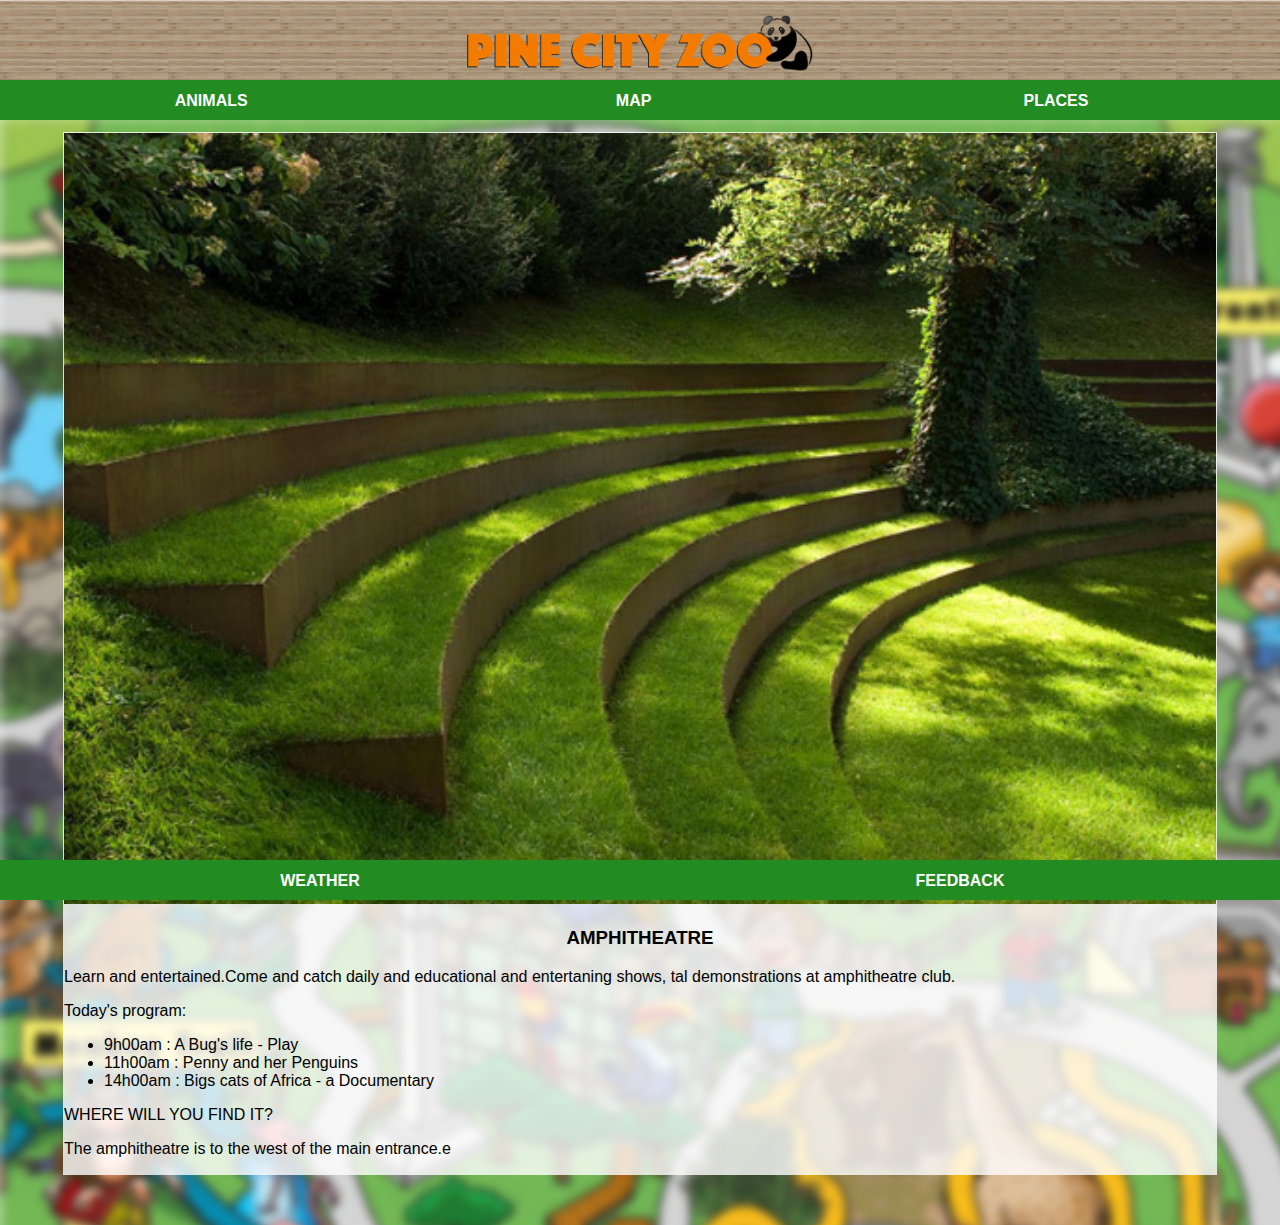
<file: amphitheatre.html>
<!DOCTYPE html>
<html>
      <head>
            <link rel="stylesheet" href="style.css">
      </head>
      <body>
            <div id="header">
                  <img src="images/logo.png"/>
            </div>
            <div id="tabs-top">
                  <a href="animals.html">ANIMALS</a>
                  <a href="index.html">MAP</a>
                  <a href="place.html">PLACES</a>
            </div>
            <div id="main">
                  <div id="content">
                       <div id="info-box-full">
                            <img src="images/garden-amphitheater.jpg"/>
                            <h3>AMPHITHEATRE</h3>
    <p>Learn and entertained.Come and catch daily and educational and entertaning shows, tal demonstrations at amphitheatre club.</p>
                      <p>Today's program:</p>
                      <ul>
                          <li>9h00am   : A Bug's life - Play</li>
                          <li>11h00am  : Penny and her Penguins</li>
                          <li>14h00am  : Bigs cats of Africa - a Documentary</li>
                      </ul>
                           
                      <p>WHERE WILL YOU FIND IT?</p>
                      <p>The amphitheatre is to the west of the main entrance.e</p>
     </div>
          </div>
            </div>
     <div id="tabs-bottom">
                   <a href="weather.html">WEATHER</a>
                   <a href="feedback.html">FEEDBACK</a>
            </div>
      </body>
</html>
</file>
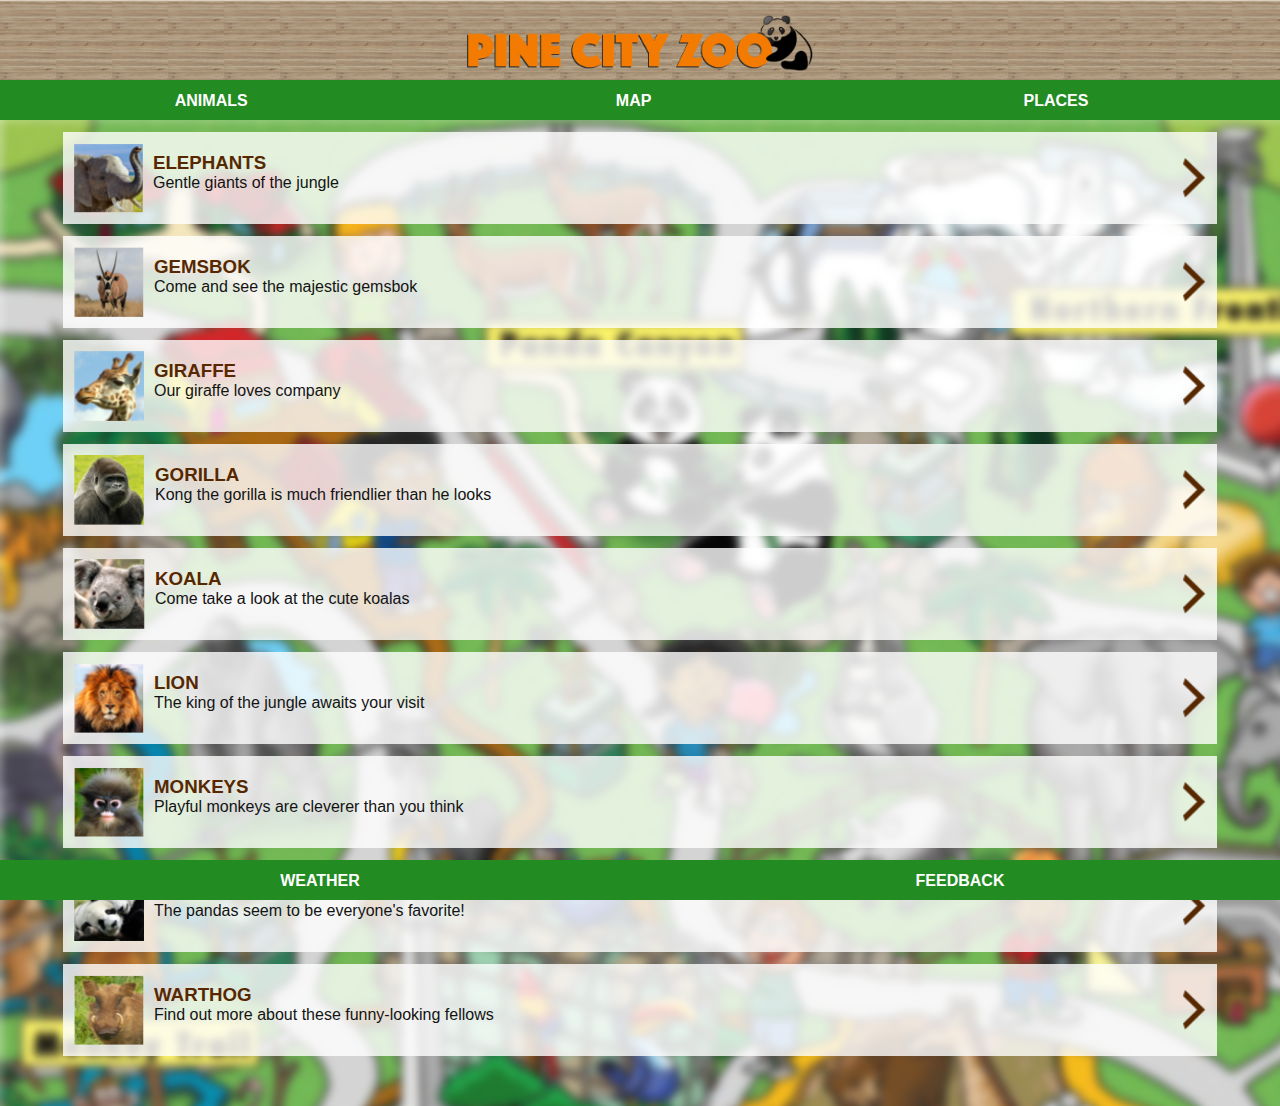
<file: animals.html>
<!DOCTYPE html>
<html>
      <head>
          <link rel="stylesheet" href="style.css">
      </head>
       <body>
           <div id="header">
                <img src="images/logo.png"/>
           </div>
           <div id="tabs-top">
                <a href="#">ANIMALS</a>
                <a href="index.html">MAP</a>
                <a href="place.html">PLACES</a>
           </div>
           <div id="main">
               <div id="content">
                    <a class="info-box" href="elephants.html">
                       <img class="right" src="images/next-arrow.png"/>
                       <img src="images/elephant-tn.png"/>
                       <h3>ELEPHANTS</h3>
                       <p>Gentle giants of the jungle</p> 
                   </a>
                   <a class="info-box" href="gemsbok.html">
                            <img class="right" src="images/next-arrow.png"/>
                            <img src="images/gemsbok-tn.png"/>
                            <h3>GEMSBOK</h3>
                            <p>Come and see the majestic gemsbok</p>
                   </a>
                       <a class="info-box" href="giraffe.html">
                            <img class="right" src="images/next-arrow.png"/>
                            <img src="images/giraffe-tn.png"/>
                            <h3>GIRAFFE</h3>
                            <p>Our giraffe loves company</p>
                       </a>            
                         <a class="info-box" href="gorilla.html">
                            <img class="right" src="images/next-arrow.png"/>
                            <img src="images/gorilla-tn.png"/>
                            <h3>GORILLA</h3>
                            <p>Kong the gorilla is much friendlier than he looks</p>
                       </a>
                         <a class="info-box" href="koala.html">
                            <img class="right" src="images/next-arrow.png"/>
                            <img src="images/koala-tn.png"/>
                            <h3>KOALA</h3>
                            <p>Come take a look at the cute koalas</p>
                       </a>
                         <a class="info-box" href="lion.html">
                            <img class="right" src="images/next-arrow.png"/>
                            <img src="images/lion-tn.png"/>
                            <h3>LION</h3>
                            <p>The king of the jungle awaits your visit</p>
                       </a>
                       <a class="info-box" href="monkey.html">
                            <img class="right" src="images/next-arrow.png"/>
                            <img src="images/monkey-tn.png"/>
                            <h3>MONKEYS</h3>
                            <p>Playful monkeys are cleverer than you think</p>
                       </a>
                        <a class="info-box" href="panda.html">
                            <img class="right" src="images/next-arrow.png"/>
                            <img src="images/panda-tn.png"/>
                            <h3>PANDAS</h3>
                            <p>The pandas seem to be everyone's favorite!</p>
                       </a>
                      <a class="info-box" href="warthog.html">
                            <img class="right" src="images/next-arrow.png"/>
                            <img src="images/warthog-tn.png"/>
                            <h3>WARTHOG</h3>
                            <p>Find out more about these funny-looking fellows</p>
                       </a>
                   
               </div>
           </div>
           <div id="tabs-bottom">
                <a href="weather.html">WEATHER</a>
                <a href="feedback.html">FEEDBACK</a>
           </div>
      </body>
</html>
</file>
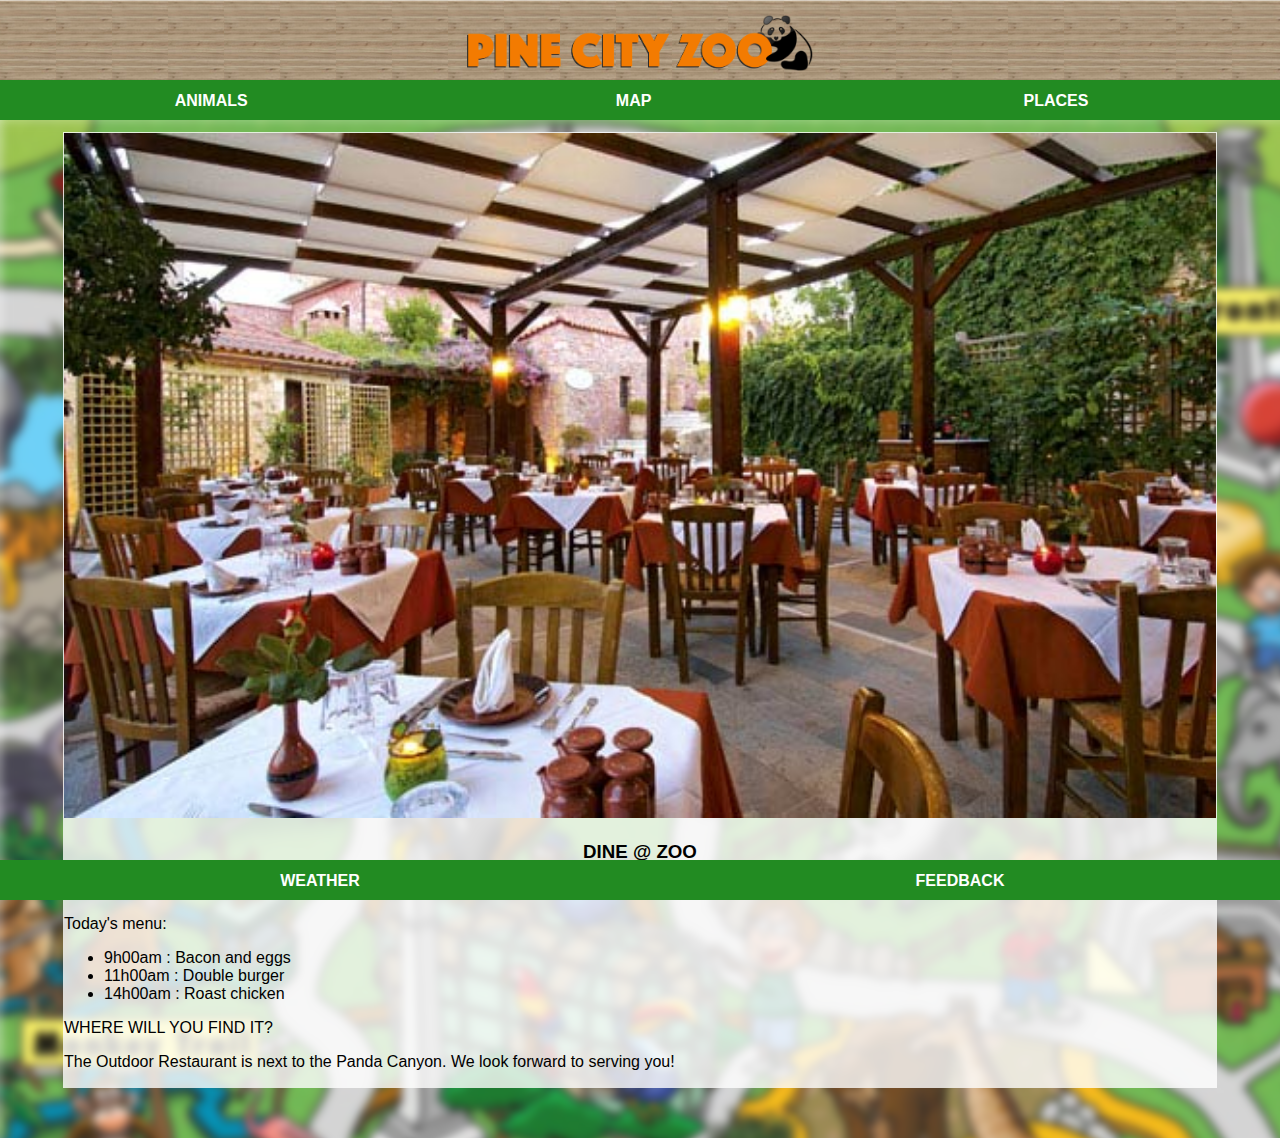
<file: at-the-zoo-restaurant.html>
<!DOCTYPE html>
<html>
      <head>
            <link rel="stylesheet" href="style.css">
      </head>
      <body>
            <div id="header">
                  <img src="images/logo.png"/>
            </div>
            <div id="tabs-top">
                  <a href="animals.html">ANIMALS</a>
                  <a href="index.html">MAP</a>
                  <a href="place.html">PLACES</a>
            </div>
            <div id="main">
                  <div id="content">
                       <div id="info-box-full">
                            <img src="images/outdoor_restaurant.jpg"/>
                            <h3>DINE @ ZOO</h3>
                <p>Come in and see our favorite dishes.</p>
                      <p>Today's menu:</p>
                      <ul>
                          <li>9h00am   : Bacon and eggs</li>
                          <li>11h00am  : Double burger</li>
                          <li>14h00am  : Roast chicken</li>
                      </ul>
                           
                      <p>WHERE WILL YOU FIND IT?</p>
                      <p>The Outdoor Restaurant is next to the Panda Canyon.
                          
                          We look forward to serving you!</p>
     </div>
          </div>
            </div>
     <div id="tabs-bottom">
                   <a href="weather.html">WEATHER</a>
                   <a href="feedback.html">FEEDBACK</a>
            </div>
      </body>
</html>
</file>
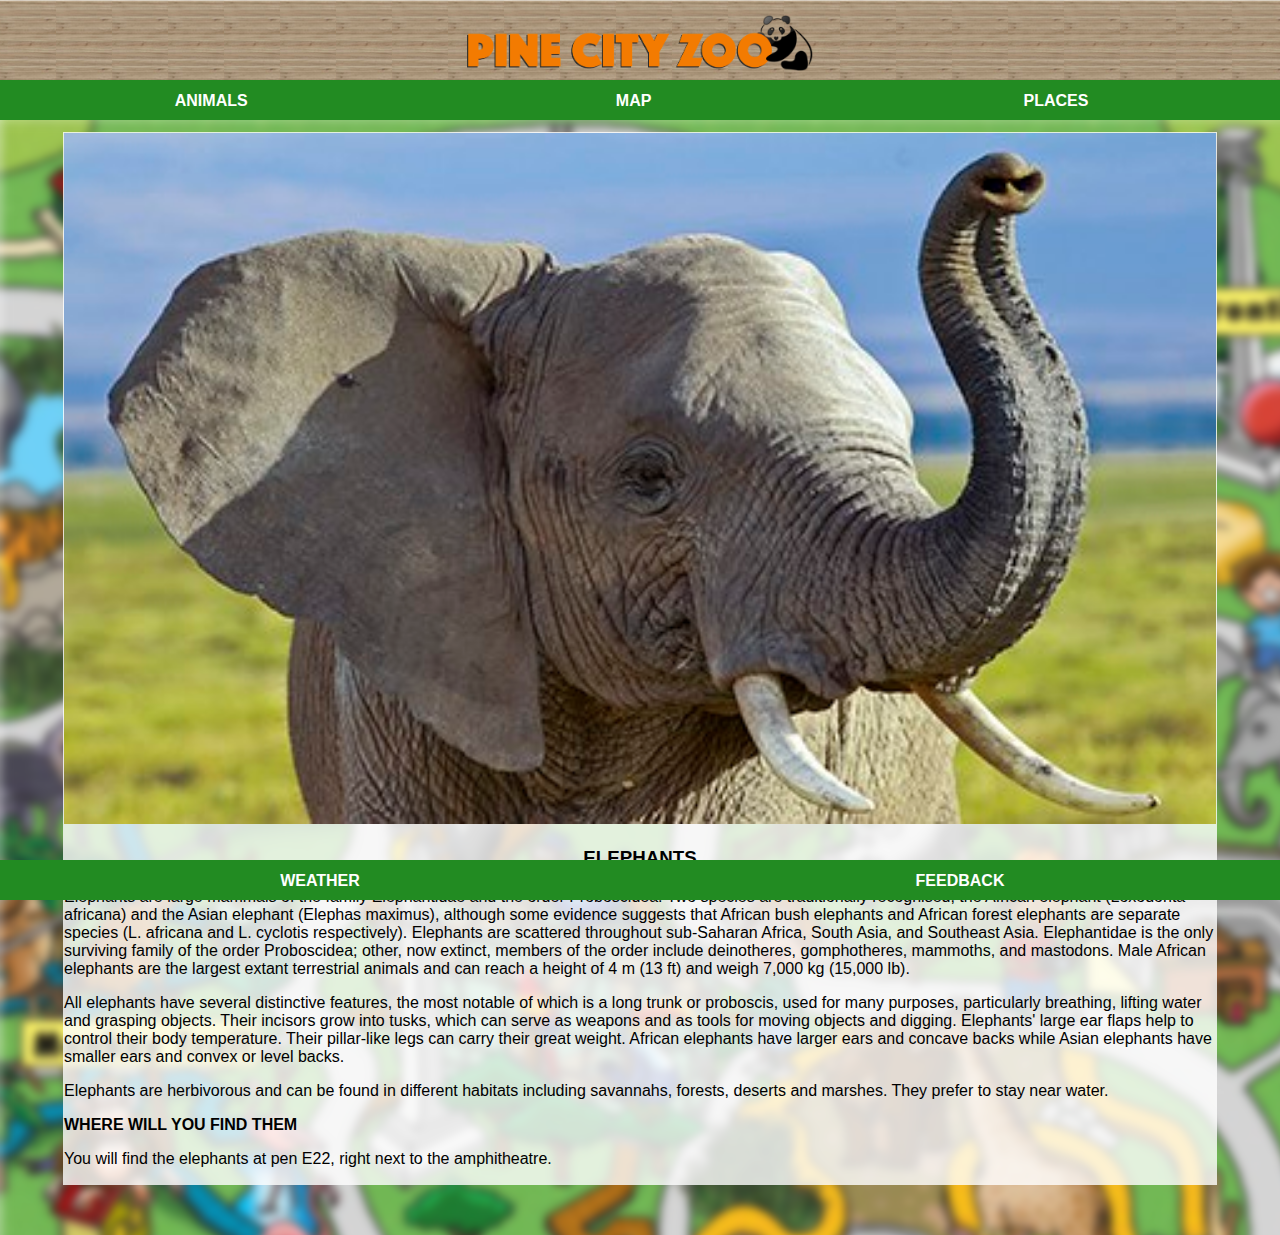
<file: elephants.html>
<!DOCTYPE html>
<html>
      <head>
            <link rel="stylesheet" href="style.css">
      </head>

      <body>
            <div id="header">
                  <img src="images/logo.png"/>
            </div>
            <div id="tabs-top">
                  <a href="animals.html">ANIMALS</a>
                  <a href="index.html">MAP</a>
                  <a href="place.html">PLACES</a>
            </div>
            <div id="main">
                  <div id="content">
                       <div id="info-box-full">
                            <img src="images/elephant.jpg"/>
                            <h3>ELEPHANTS</h3>
    <p>Elephants are large mammals of the family Elephantidae and the order Proboscidea. Two 
    species are traditionally recognised, the African elephant (Loxodonta africana)
    and the Asian elephant (Elephas maximus), although some evidence suggests that
    African bush elephants and African forest elephants are separate species 
    (L. africana and L. cyclotis respectively). Elephants are scattered throughout
     sub-Saharan Africa, South Asia, and Southeast Asia. Elephantidae is the only 
     surviving family of the order Proboscidea; other, now extinct, members of the
     order include deinotheres, gomphotheres, mammoths, and mastodons. Male African
      elephants are the largest extant terrestrial animals and can reach a height of
     4 m (13 ft) and weigh 7,000 kg (15,000 lb).</p>
     <p>All elephants have several distinctive features, the most notable of which is a long
     trunk or proboscis, used for many purposes, particularly breathing, lifting
    water and grasping objects. Their incisors grow into tusks, which can serve 
    as weapons and as tools for moving objects and digging. Elephants' large ear 
    flaps help to control their body temperature. Their pillar-like legs can carry 
    their great weight. African elephants have larger ears and concave backs while 
   Asian elephants have smaller ears and convex or level backs.</p>
   <p>Elephants are herbivorous and can be found in different habitats including
    savannahs, forests, deserts and marshes. They prefer to stay near water.</p>
   <strong><p>WHERE WILL YOU FIND THEM</p></strong>
    <p>You will find the elephants at pen E22, right next to the amphitheatre.</p>
     </div>
          </div>
            </div>
     <div id="tabs-bottom">
                   <a href="weather.html">WEATHER</a>
                   <a href="feedback.html">FEEDBACK</a>
            </div>
      </body>
</html>
</file>
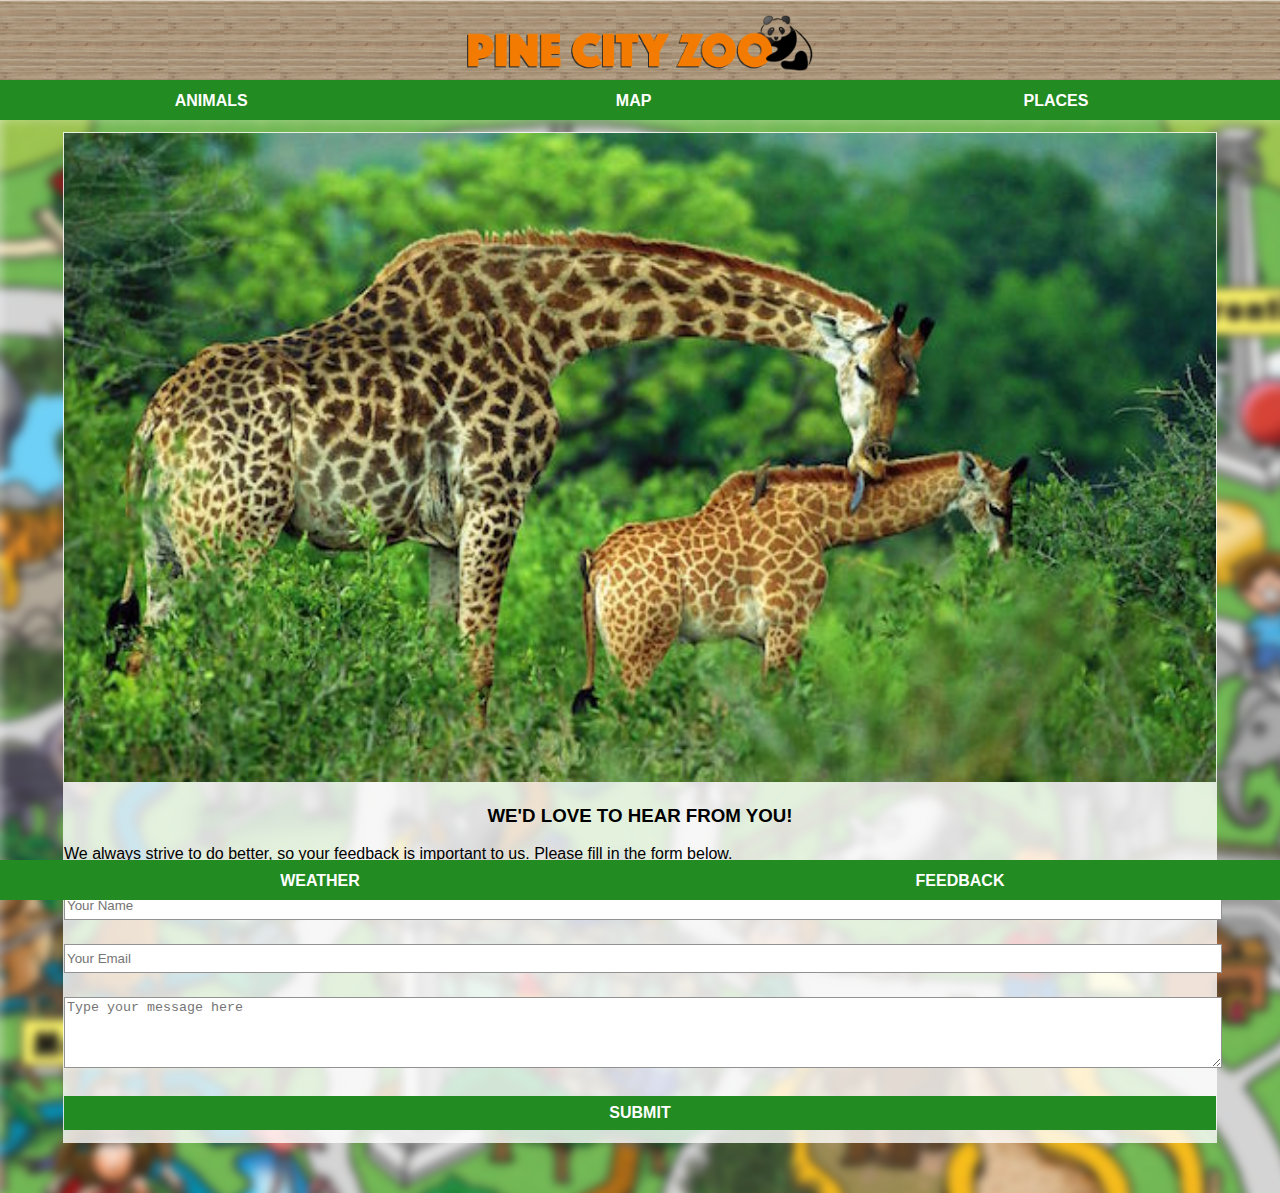
<file: feedback.html>
<!DOCTYPE html>
<html>
      <head>
            <link rel="stylesheet" href="style.css">
      </head>
      <body>
            <div id="header">
                  <img src="images/logo.png"/>
            </div>
            <div id="tabs-top">
                  <a href="animals.html">ANIMALS</a>
                  <a href="index.html">MAP</a>
                  <a href="place.html">PLACES</a>
            </div>
            <div id="main">
                  <div id="content">
                       <div id="info-box-full">
                            <img src="images/giraffe-large.jpg"/>
                            <h3>WE'D LOVE TO HEAR FROM YOU!</h3>
    <p>We always strive to do better, so your feedback is important to us. Please fill in the form below.</p>
                           <input type="text" placeholder="Your Name" id="name"/>
                           <input type="text" placeholder="Your Email" id="email"/>
                           <textarea placeholder="Type your message here"></textarea>
                           <a class="button" href="message-received.html">SUBMIT</a>
                     </div>
                 </div>
            </div>
     <div id="tabs-bottom">
                   <a href="weather.html">WEATHER</a>
                   <a href="#">FEEDBACK</a>
            </div>
      </body>
</html>
</file>
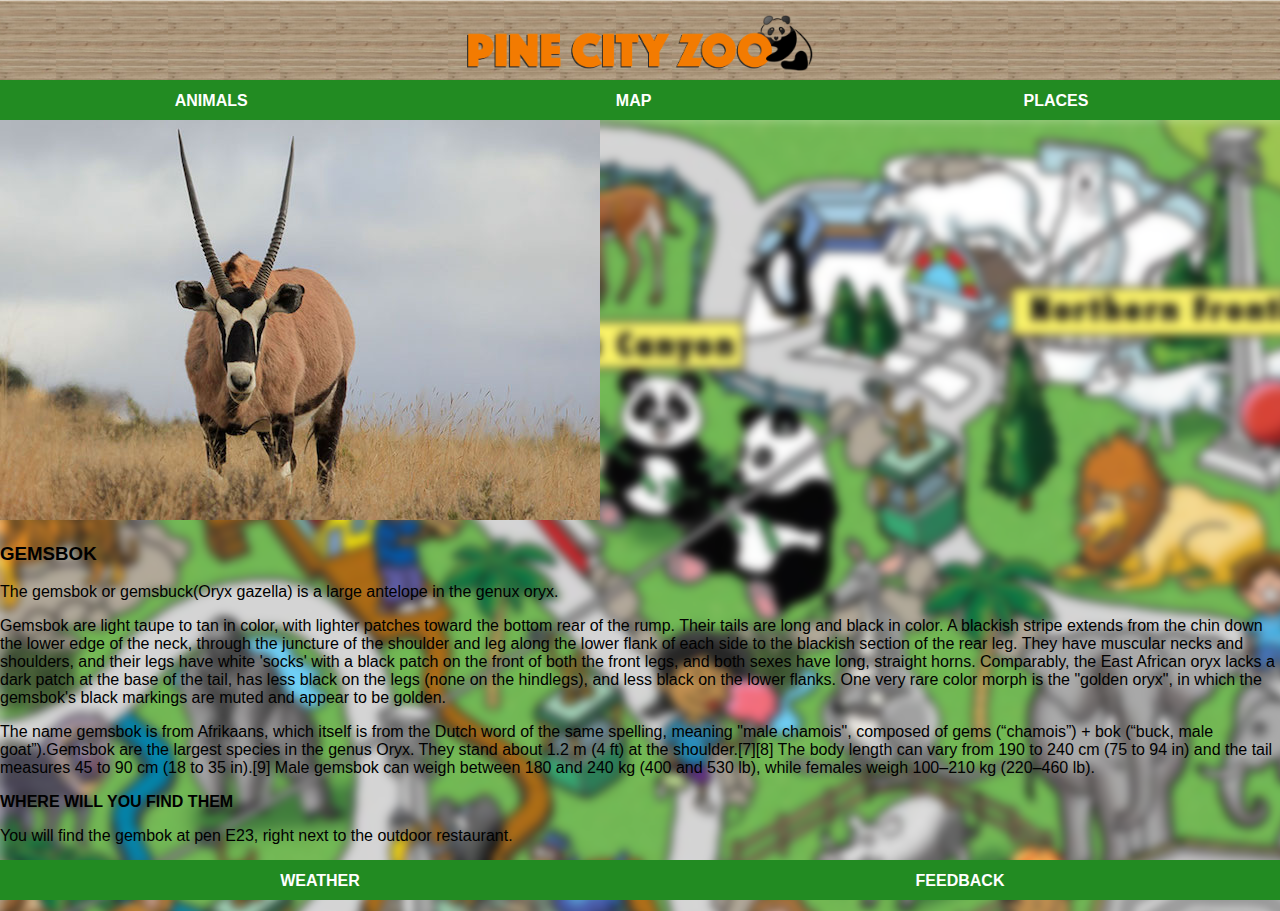
<file: gemsbok.html>
<!DOCTYPE html>
<html>
      <head>
            <link rel="stylesheet" href="style.css">
      </head>
      <body>
            <div id="header">
                  <img src="images/logo.png"/>
            </div>
            <div id="tabs-top">
                  <a href="animals.html">ANIMALS</a>
                  <a href="index.html">MAP</a>
                  <a href="place.html">PLACES</a>
            </div>
            <div id="main">
                  <div id="content">
                       <div class="info-box-full">
                            <img src="images/gemsbok.jpg"/>
                            <h3>GEMSBOK</h3>
    <p>The gemsbok or gemsbuck(Oryx gazella) is a large antelope in the genux oryx.</p>
     <p>Gemsbok are light taupe to tan in color, with lighter patches toward the bottom rear of the rump. Their tails are long and black in color. A blackish stripe extends from the chin down the lower edge of the neck, through the juncture of the shoulder and leg along the lower flank of each side to the blackish section of the rear leg. They have muscular necks and shoulders, and their legs have white 'socks' with a black patch on the front of both the front legs, and both sexes have long, straight horns. Comparably, the East African oryx lacks a dark patch at the base of the tail, has less black on the legs (none on the hindlegs), and less black on the lower flanks. One very rare color morph is the "golden oryx", in which the gemsbok's black markings are muted and appear to be golden.</p>
   <p>The name gemsbok is from Afrikaans, which itself is from the Dutch word of the same spelling, meaning "male chamois", composed of gems (“chamois”) + bok (“buck, male goat”).Gemsbok are the largest species in the genus Oryx. They stand about 1.2 m (4 ft) at the shoulder.[7][8] The body length can vary from 190 to 240 cm (75 to 94 in) and the tail measures 45 to 90 cm (18 to 35 in).[9] Male gemsbok can weigh between 180 and 240 kg (400 and 530 lb), while females weigh 100–210 kg (220–460 lb).</p>
   <strong><p>WHERE WILL YOU FIND THEM</p></strong>
    <p>You will find the gembok at pen E23, right next to the outdoor restaurant.</p>
     </div>
          </div>
            </div>
     <div id="tabs-bottom">
                   <a href="weather.html">WEATHER</a>
                   <a href="feedback.html">FEEDBACK</a>
            </div>
      </body>
</html>
</file>
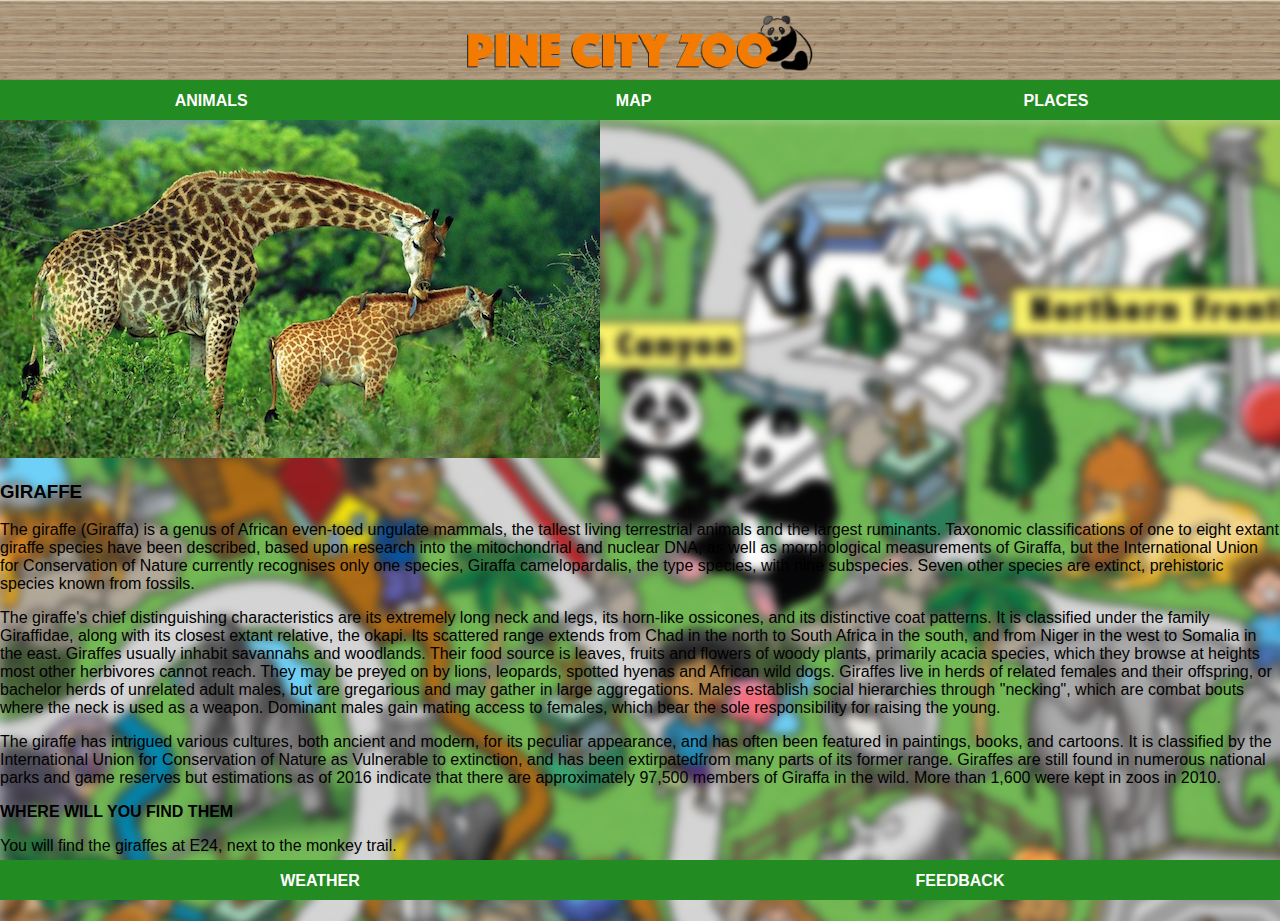
<file: giraffe.html>
<!DOCTYPE html>
<html>
      <head>
            <link rel="stylesheet" href="style.css">
      </head>
      <body>
            <div id="header">
                  <img src="images/logo.png"/>
            </div>
            <div id="tabs-top">
                  <a href="animals.html">ANIMALS</a>
                  <a href="index.html">MAP</a>
                  <a href="place.html">PLACES</a>
            </div>
            <div id="main">
                  <div id="content">
                       <div class="info-box-full">
                            <img src="images/giraffe-large.jpg"/>
                            <h3>GIRAFFE</h3>
    <p>The giraffe (Giraffa) is a genus of African even-toed ungulate mammals, the tallest living terrestrial animals and the largest ruminants. Taxonomic classifications of one to eight extant giraffe species have been described, based upon research into the mitochondrial and nuclear DNA, as well as morphological measurements of Giraffa, but the International Union for Conservation of Nature currently recognises only one species, Giraffa camelopardalis, the type species, with nine subspecies. Seven other species are extinct, prehistoric species known from fossils.</p>
     <p>The giraffe's chief distinguishing characteristics are its extremely long neck and legs, its horn-like ossicones, and its distinctive coat patterns. It is classified under the family Giraffidae, along with its closest extant relative, the okapi. Its scattered range extends from Chad in the north to South Africa in the south, and from Niger in the west to Somalia in the east. Giraffes usually inhabit savannahs and woodlands. Their food source is leaves, fruits and flowers of woody plants, primarily acacia species, which they browse at heights most other herbivores cannot reach. They may be preyed on by lions, leopards, spotted hyenas and African wild dogs. Giraffes live in herds of related females and their offspring, or bachelor herds of unrelated adult males, but are gregarious and may gather in large aggregations. Males establish social hierarchies through "necking", which are combat bouts where the neck is used as a weapon. Dominant males gain mating access to females, which bear the sole responsibility for raising the young.</p>
   <p>The giraffe has intrigued various cultures, both ancient and modern, for its peculiar appearance, and has often been featured in paintings, books, and cartoons. It is classified by the International Union for Conservation of Nature as Vulnerable to extinction, and has been extirpatedfrom many parts of its former range. Giraffes are still found in numerous national parks and game reserves but estimations as of 2016 indicate that there are approximately 97,500 members of Giraffa in the wild. More than 1,600 were kept in zoos in 2010.</p>
   <strong><p>WHERE WILL YOU FIND THEM</p></strong>
    <p>You will find the giraffes at E24, next to the monkey trail.</p>
     </div>
          </div>
            </div>
     <div id="tabs-bottom">
                   <a href="weather.html">WEATHER</a>
                   <a href="weather.html">FEEDBACK</a>
            </div>
      </body>
</html>
</file>
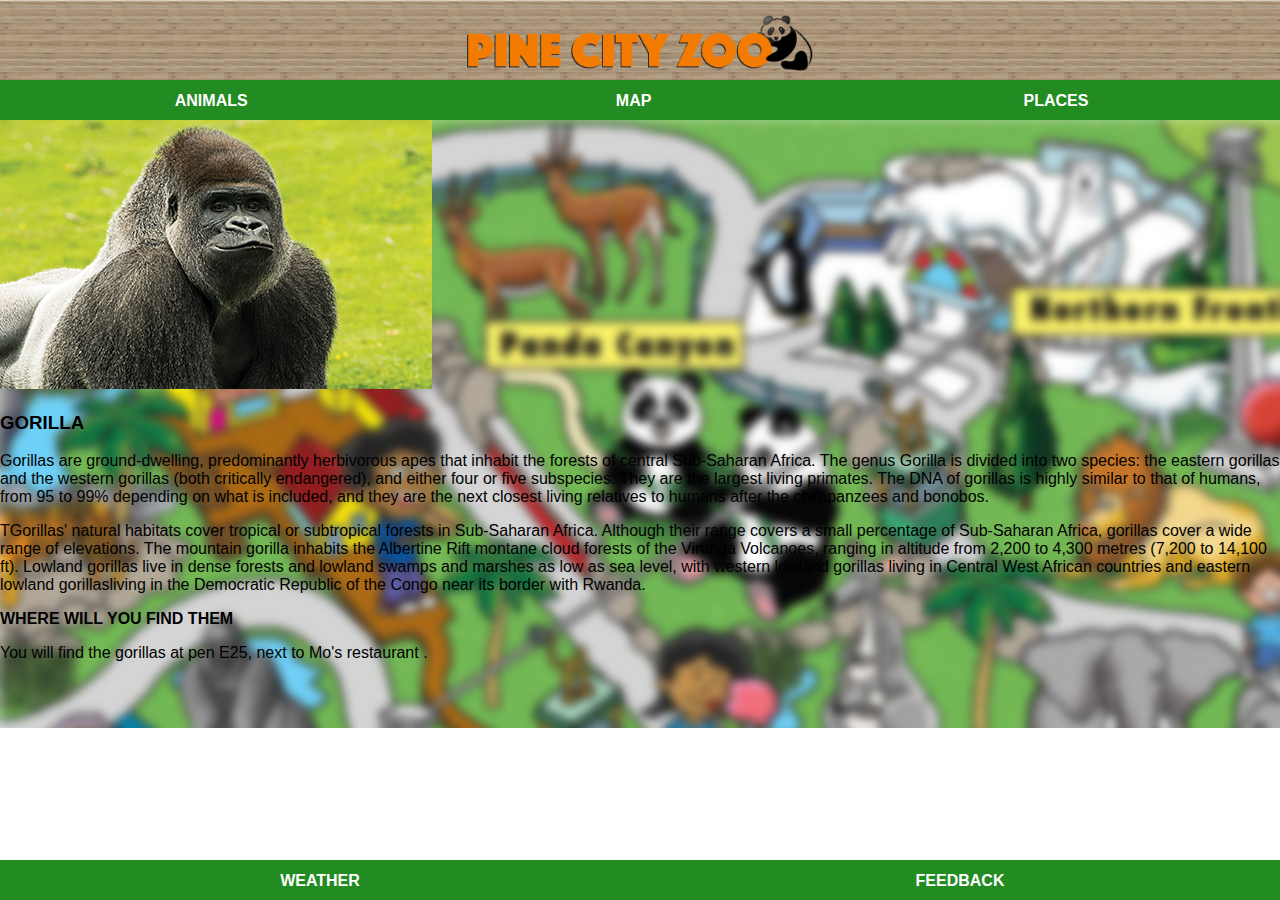
<file: gorilla.html>
<!DOCTYPE html>
<html>
      <head>
            <link rel="stylesheet" href="style.css">
      </head>
      <body>
            <div id="header">
                  <img src="images/logo.png"/>
            </div>
            <div id="tabs-top">
                  <a href="animals.html">ANIMALS</a>
                  <a href="index.html">MAP</a>
                  <a href="place.html">PLACES</a>
            </div>
            <div id="main">
                  <div id="content">
                       <div class="info-box-full">
                            <img src="images/gorilla.jpg"/>
                            <h3>GORILLA</h3>
    <p>Gorillas are ground-dwelling, predominantly herbivorous apes that inhabit the forests of central Sub-Saharan Africa. The genus Gorilla is divided into two species: the eastern gorillas and the western gorillas (both critically endangered), and either four or five subspecies. They are the largest living primates. The DNA of gorillas is highly similar to that of humans, from 95 to 99% depending on what is included, and they are the next closest living relatives to humans after the chimpanzees and bonobos.</p>
     <p>TGorillas' natural habitats cover tropical or subtropical forests in Sub-Saharan Africa. Although their range covers a small percentage of Sub-Saharan Africa, gorillas cover a wide range of elevations. The mountain gorilla inhabits the Albertine Rift montane cloud forests of the Virunga Volcanoes, ranging in altitude from 2,200 to 4,300 metres (7,200 to 14,100 ft). Lowland gorillas live in dense forests and lowland swamps and marshes as low as sea level, with western lowland gorillas living in Central West African countries and eastern lowland gorillasliving in the Democratic Republic of the Congo near its border with Rwanda.</p>
   <strong><p>WHERE WILL YOU FIND THEM</p></strong>
    <p>You will find the gorillas at pen E25, next to Mo's restaurant .</p>
     </div>
          </div>
            </div>
     <div id="tabs-bottom">
                   <a href="weather.html">WEATHER</a>
                   <a href="feedback.html">FEEDBACK</a>
            </div>
      </body>
</html>
</file>
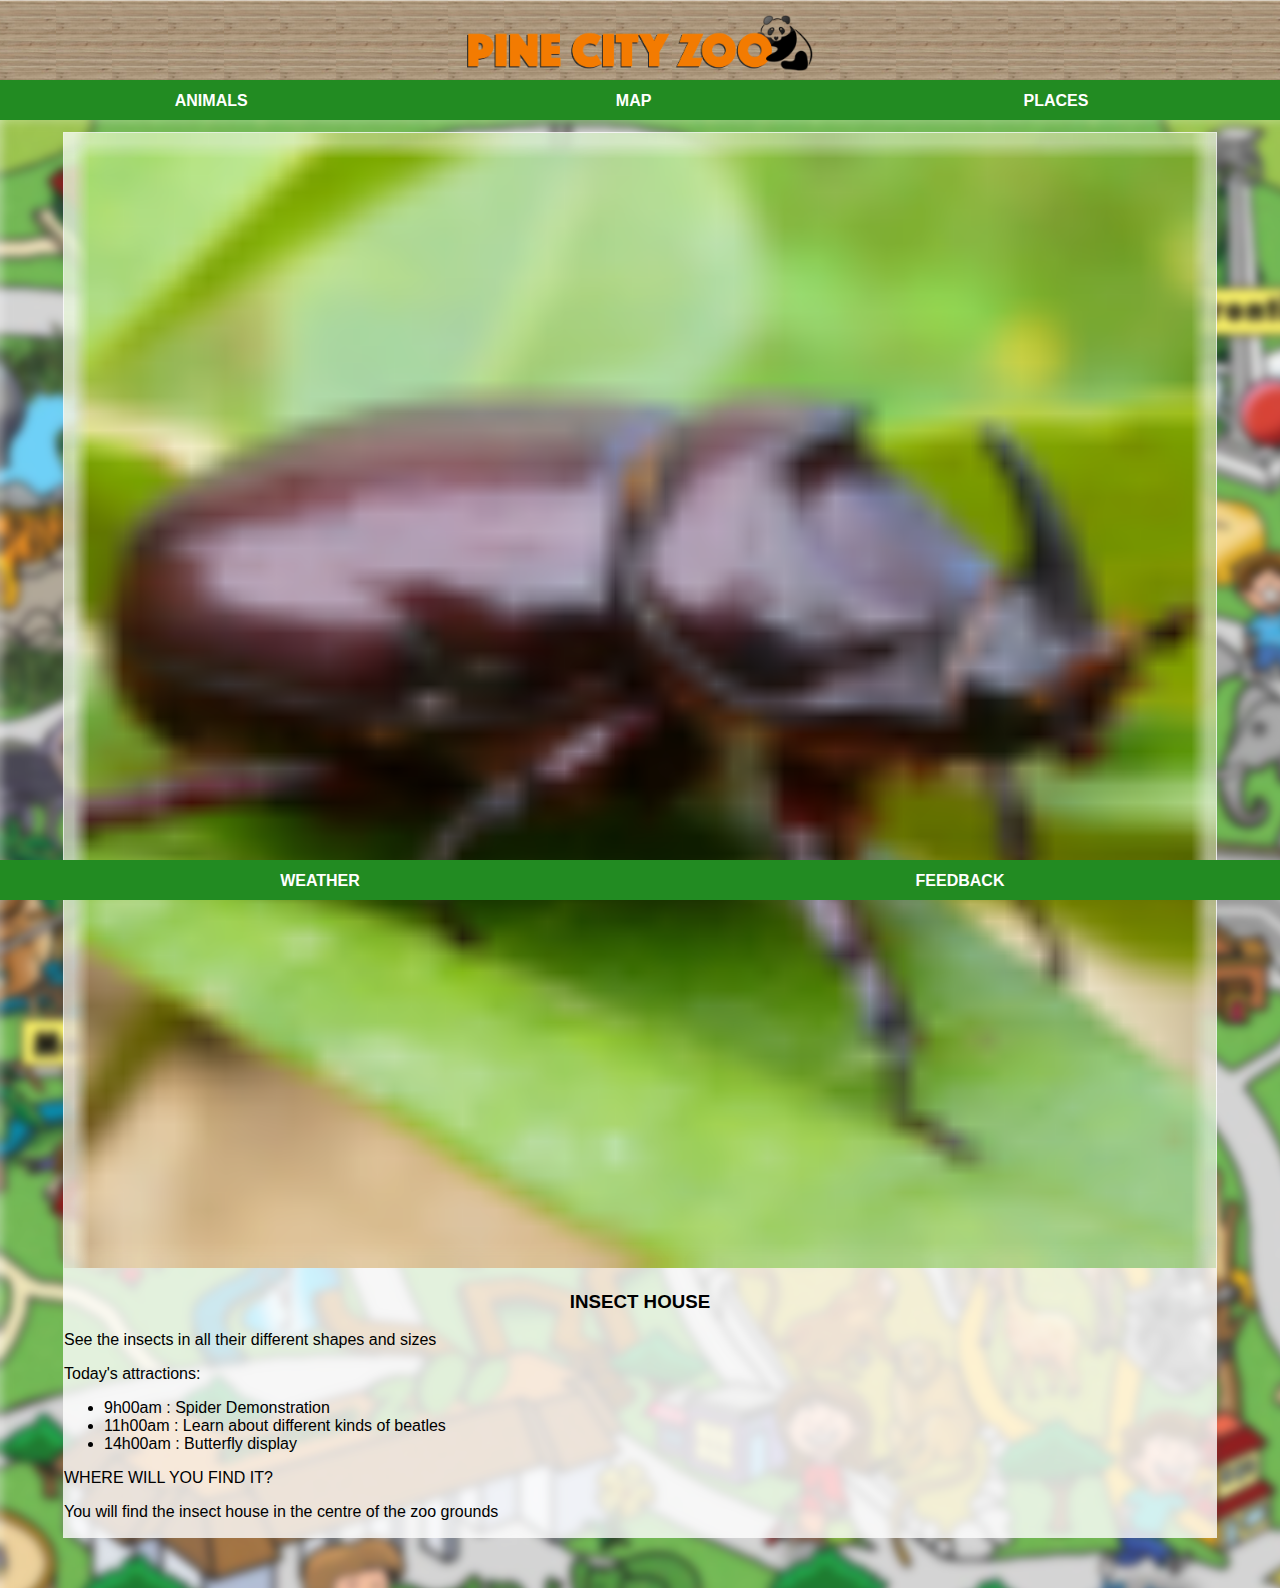
<file: insect-house.html>
<!DOCTYPE html>
<html>
      <head>
            <link rel="stylesheet" href="style.css">
      </head>
      <body>
            <div id="header">
                  <img src="images/logo.png"/>
            </div>
            <div id="tabs-top">
                  <a href="animals.html">ANIMALS</a>
                  <a href="index.html">MAP</a>
                  <a href="place.html">PLACES</a>
            </div>
            <div id="main">
                  <div id="content">
                       <div id="info-box-full">
                            <img src="images/insect-house-tn.png"/>
                            <h3>INSECT HOUSE</h3>
    <p>See the insects in all their different shapes and sizes</p>
                      <p>Today's attractions:</p>
                      <ul>
                          <li>9h00am   : Spider Demonstration</li>
                          <li>11h00am  : Learn about different kinds of beatles</li>
                          <li>14h00am  : Butterfly display</li>
                      </ul>
                           
                      <p>WHERE WILL YOU FIND IT?</p>
                      <p>You will find the insect house in the centre of the zoo grounds</p>
     </div>
          </div>
            </div>
     <div id="tabs-bottom">
                   <a href="weather.html">WEATHER</a>
                   <a href="feedback.html">FEEDBACK</a>
            </div>
      </body>
</html>
</file>
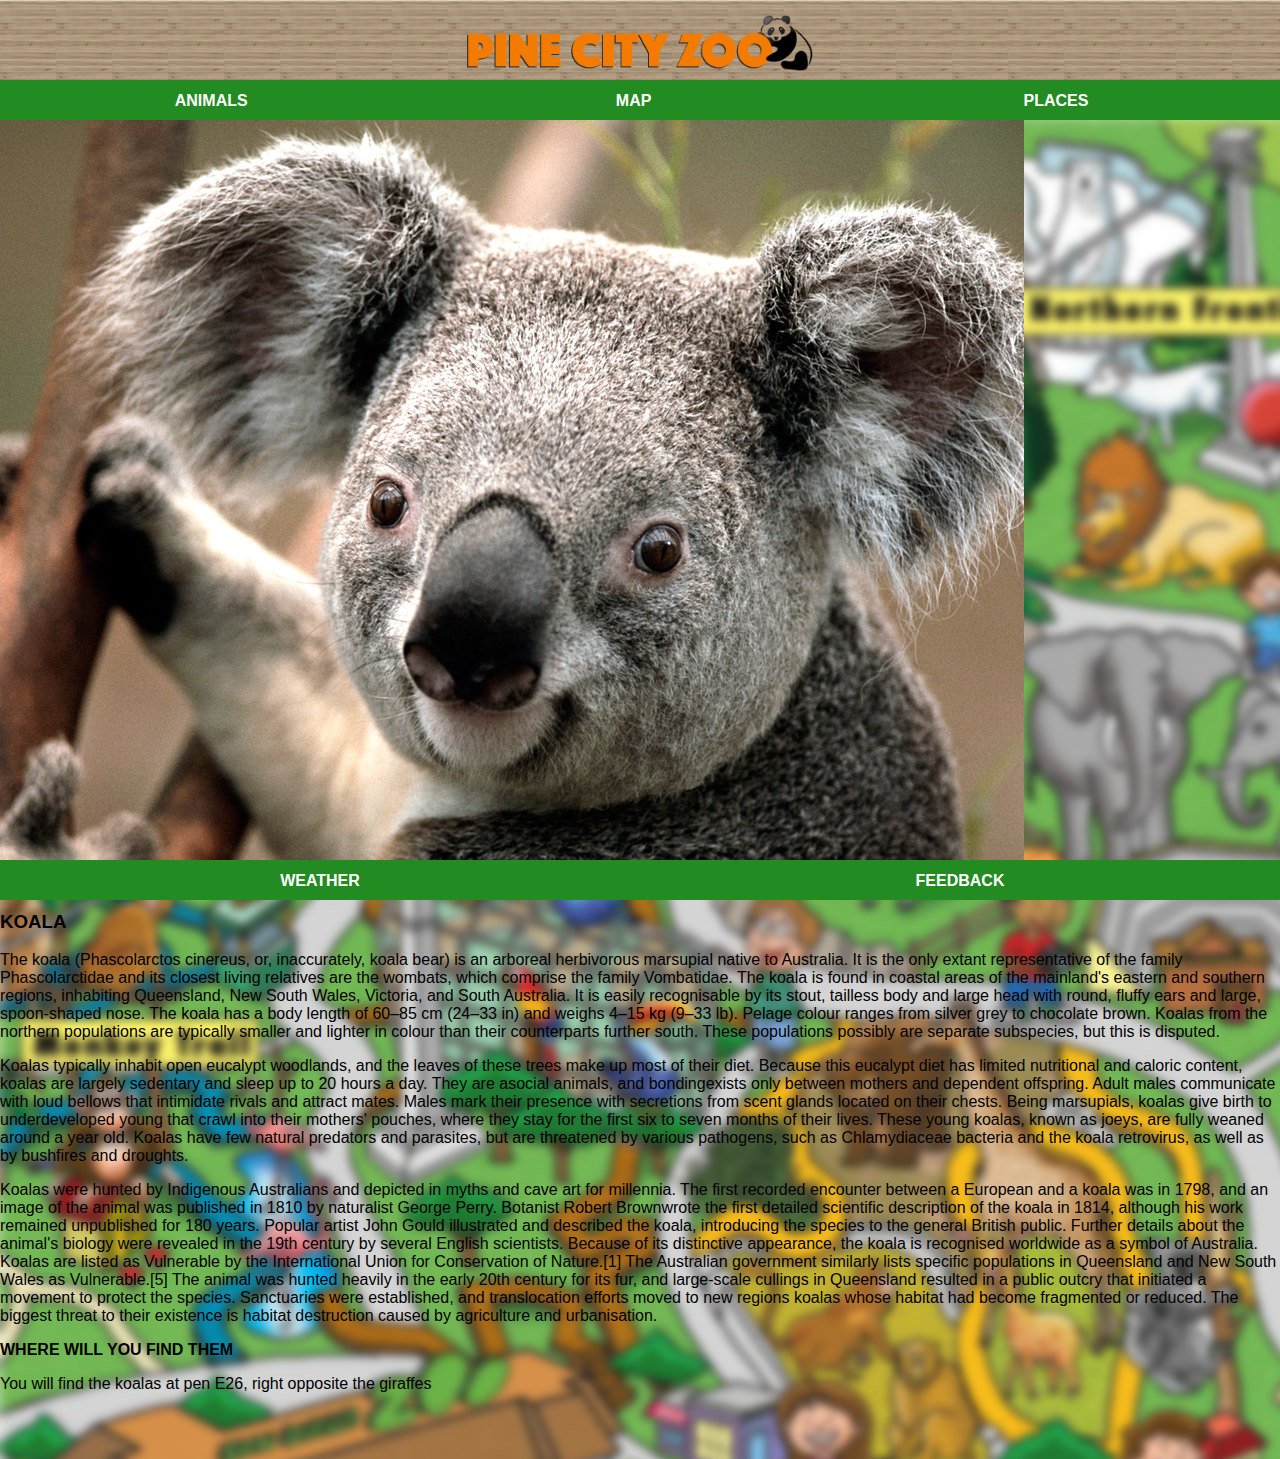
<file: koala.html>
<!DOCTYPE html>
<html>
      <head>
            <link rel="stylesheet" href="style.css">
      </head>
      <body>
            <div id="header">
                  <img src="images/logo.png"/>
            </div>
            <div id="tabs-top">
                  <a href="animals.html">ANIMALS</a>
                  <a href="index.html">MAP</a>
                  <a href="place.html">PLACES</a>
            </div>
            <div id="main">
                  <div id="content">
                       <div class="info-box-full">
                            <img src="images/koala.jpg"/>
                            <h3>KOALA</h3>
    <p>The koala (Phascolarctos cinereus, or, inaccurately, koala bear) is an arboreal herbivorous marsupial native to Australia. It is the only extant representative of the family Phascolarctidae and its closest living relatives are the wombats, which comprise the family Vombatidae. The koala is found in coastal areas of the mainland's eastern and southern regions, inhabiting Queensland, New South Wales, Victoria, and South Australia. It is easily recognisable by its stout, tailless body and large head with round, fluffy ears and large, spoon-shaped nose. The koala has a body length of 60–85 cm (24–33 in) and weighs 4–15 kg (9–33 lb). Pelage colour ranges from silver grey to chocolate brown. Koalas from the northern populations are typically smaller and lighter in colour than their counterparts further south. These populations possibly are separate subspecies, but this is disputed.</p>
     <p>Koalas typically inhabit open eucalypt woodlands, and the leaves of these trees make up most of their diet. Because this eucalypt diet has limited nutritional and caloric content, koalas are largely sedentary and sleep up to 20 hours a day. They are asocial animals, and bondingexists only between mothers and dependent offspring. Adult males communicate with loud bellows that intimidate rivals and attract mates. Males mark their presence with secretions from scent glands located on their chests. Being marsupials, koalas give birth to underdeveloped young that crawl into their mothers' pouches, where they stay for the first six to seven months of their lives. These young koalas, known as joeys, are fully weaned around a year old. Koalas have few natural predators and parasites, but are threatened by various pathogens, such as Chlamydiaceae bacteria and the koala retrovirus, as well as by bushfires and droughts.</p>
   <p>Koalas were hunted by Indigenous Australians and depicted in myths and cave art for millennia. The first recorded encounter between a European and a koala was in 1798, and an image of the animal was published in 1810 by naturalist George Perry. Botanist Robert Brownwrote the first detailed scientific description of the koala in 1814, although his work remained unpublished for 180 years. Popular artist John Gould illustrated and described the koala, introducing the species to the general British public. Further details about the animal's biology were revealed in the 19th century by several English scientists. Because of its distinctive appearance, the koala is recognised worldwide as a symbol of Australia. Koalas are listed as Vulnerable by the International Union for Conservation of Nature.[1] The Australian government similarly lists specific populations in Queensland and New South Wales as Vulnerable.[5] The animal was hunted heavily in the early 20th century for its fur, and large-scale cullings in Queensland resulted in a public outcry that initiated a movement to protect the species. Sanctuaries were established, and translocation efforts moved to new regions koalas whose habitat had become fragmented or reduced. The biggest threat to their existence is habitat destruction caused by agriculture and urbanisation.</p>
   <strong><p>WHERE WILL YOU FIND THEM</p></strong>
    <p>You will find the koalas at pen E26, right opposite the giraffes</p>
     </div>
          </div>
            </div>
     <div id="tabs-bottom">
                   <a href="weather.html">WEATHER</a>
                   <a href="feedback.html">FEEDBACK</a>
            </div>
      </body>
</html>
</file>
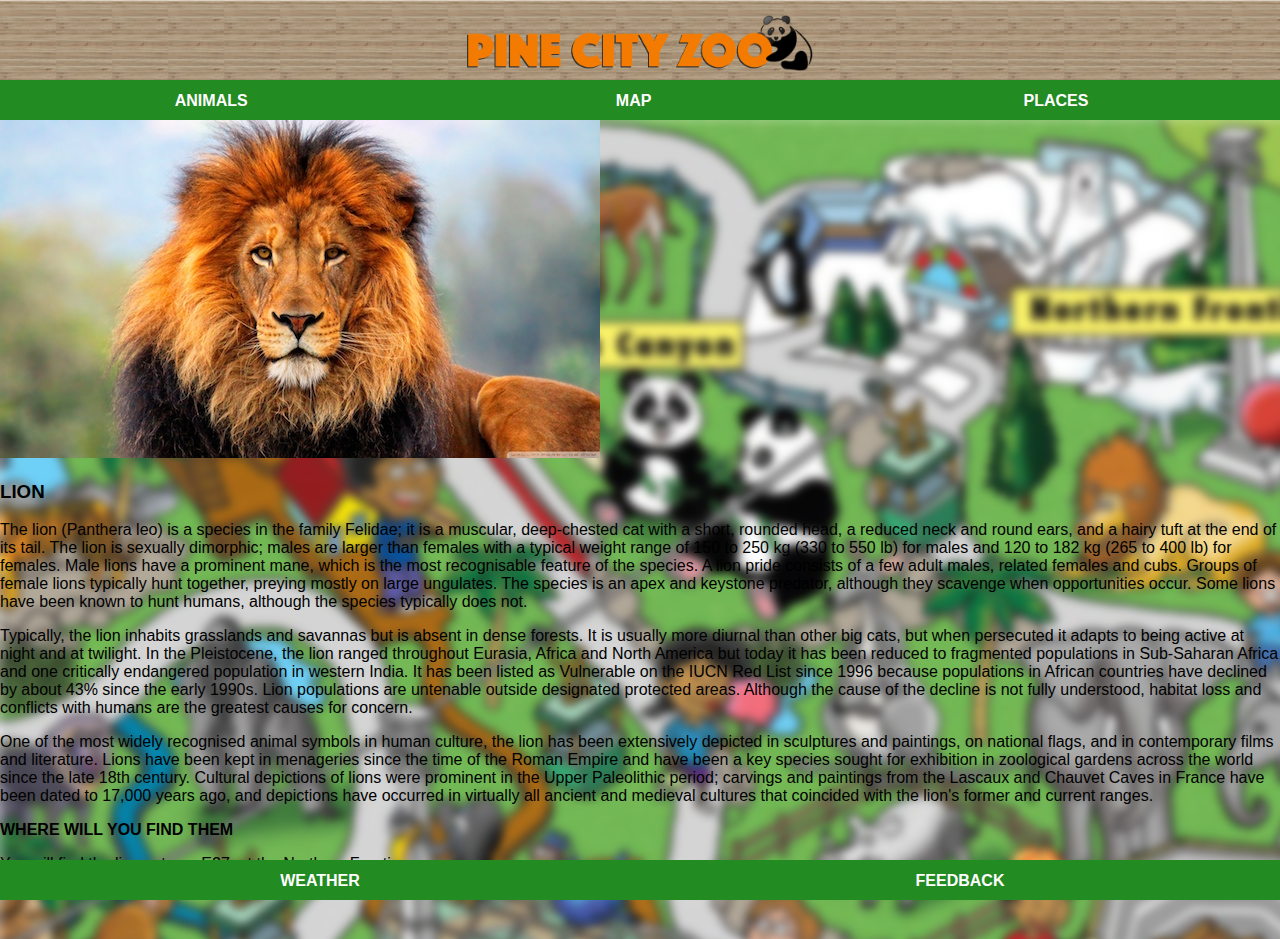
<file: lion.html>
<!DOCTYPE html>
<html>
      <head>
            <link rel="stylesheet" href="style.css">
      </head>
      <body>
            <div id="header">
                  <img src="images/logo.png"/>
            </div>
            <div id="tabs-top">
                  <a href="animals.html">ANIMALS</a>
                  <a href="index.html">MAP</a>
                  <a href="place.html">PLACES</a>
            </div>
            <div id="main">
                  <div id="content">
                       <div class="info-box-full">
                            <img src="images/lion.jpg"/>
                            <h3>LION</h3>
    <p>The lion (Panthera leo) is a species in the family Felidae; it is a muscular, deep-chested cat with a short, rounded head, a reduced neck and round ears, and a hairy tuft at the end of its tail. The lion is sexually dimorphic; males are larger than females with a typical weight range of 150 to 250 kg (330 to 550 lb) for males and 120 to 182 kg (265 to 400 lb) for females. Male lions have a prominent mane, which is the most recognisable feature of the species. A lion pride consists of a few adult males, related females and cubs. Groups of female lions typically hunt together, preying mostly on large ungulates. The species is an apex and keystone predator, although they scavenge when opportunities occur. Some lions have been known to hunt humans, although the species typically does not.</p>
     <p>Typically, the lion inhabits grasslands and savannas but is absent in dense forests. It is usually more diurnal than other big cats, but when persecuted it adapts to being active at night and at twilight. In the Pleistocene, the lion ranged throughout Eurasia, Africa and North America but today it has been reduced to fragmented populations in Sub-Saharan Africa and one critically endangered population in western India. It has been listed as Vulnerable on the IUCN Red List since 1996 because populations in African countries have declined by about 43% since the early 1990s. Lion populations are untenable outside designated protected areas. Although the cause of the decline is not fully understood, habitat loss and conflicts with humans are the greatest causes for concern.</p>
   <p>One of the most widely recognised animal symbols in human culture, the lion has been extensively depicted in sculptures and paintings, on national flags, and in contemporary films and literature. Lions have been kept in menageries since the time of the Roman Empire and have been a key species sought for exhibition in zoological gardens across the world since the late 18th century. Cultural depictions of lions were prominent in the Upper Paleolithic period; carvings and paintings from the Lascaux and Chauvet Caves in France have been dated to 17,000 years ago, and depictions have occurred in virtually all ancient and medieval cultures that coincided with the lion's former and current ranges.</p>
   <strong><p>WHERE WILL YOU FIND THEM</p></strong>
    <p>You will find the lions at pen E27, at the Northern Frontier.</p>
     </div>
          </div>
            </div>
     <div id="tabs-bottom">
                   <a href="weather.html">WEATHER</a>
                   <a href="feedback.html">FEEDBACK</a>
            </div>
      </body>
</html>
</file>
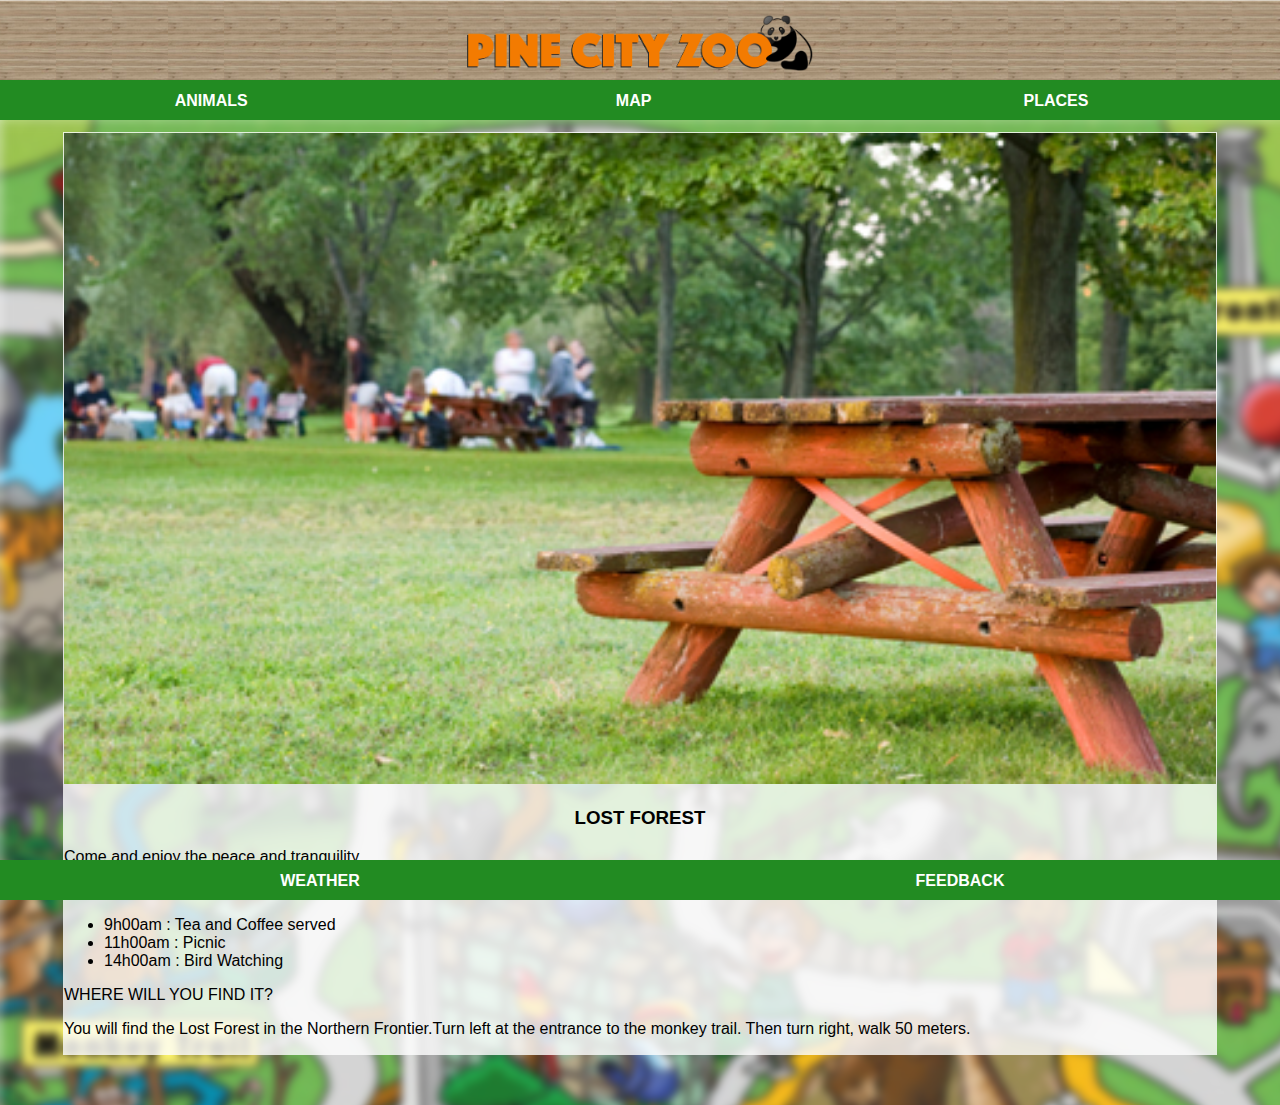
<file: lost-forest.html>
<!DOCTYPE html>
<html>
      <head>
            <link rel="stylesheet" href="style.css">
      </head>
      <body>
            <div id="header">
                  <img src="images/logo.png"/>
            </div>
            <div id="tabs-top">
                  <a href="animals.html">ANIMALS</a>
                  <a href="index.html">MAP</a>
                  <a href="place.html">PLACES</a>
            </div>
            <div id="main">
                  <div id="content">
                       <div id="info-box-full">
                            <img src="images/lost-forest.jpg"/>
                            <h3>LOST FOREST</h3>
    <p>Come and enjoy the peace and tranquility.</p>
                      <p>Today's activities:</p>
                      <ul>
                          <li>9h00am   : Tea and Coffee served</li>
                          <li>11h00am  : Picnic</li>
                          <li>14h00am  : Bird Watching</li>
                      </ul>
                           
                      <p>WHERE WILL YOU FIND IT?</p>
                      <p>You will find the Lost Forest in the Northern Frontier.Turn left       at the entrance to the monkey trail.
                           Then turn right, walk 50 meters.</p>
     </div>
          </div>
            </div>
     <div id="tabs-bottom">
                   <a href="weather.html">WEATHER</a>
                   <a href="feedback.html">FEEDBACK</a>
            </div>
      </body>
</html>
</file>
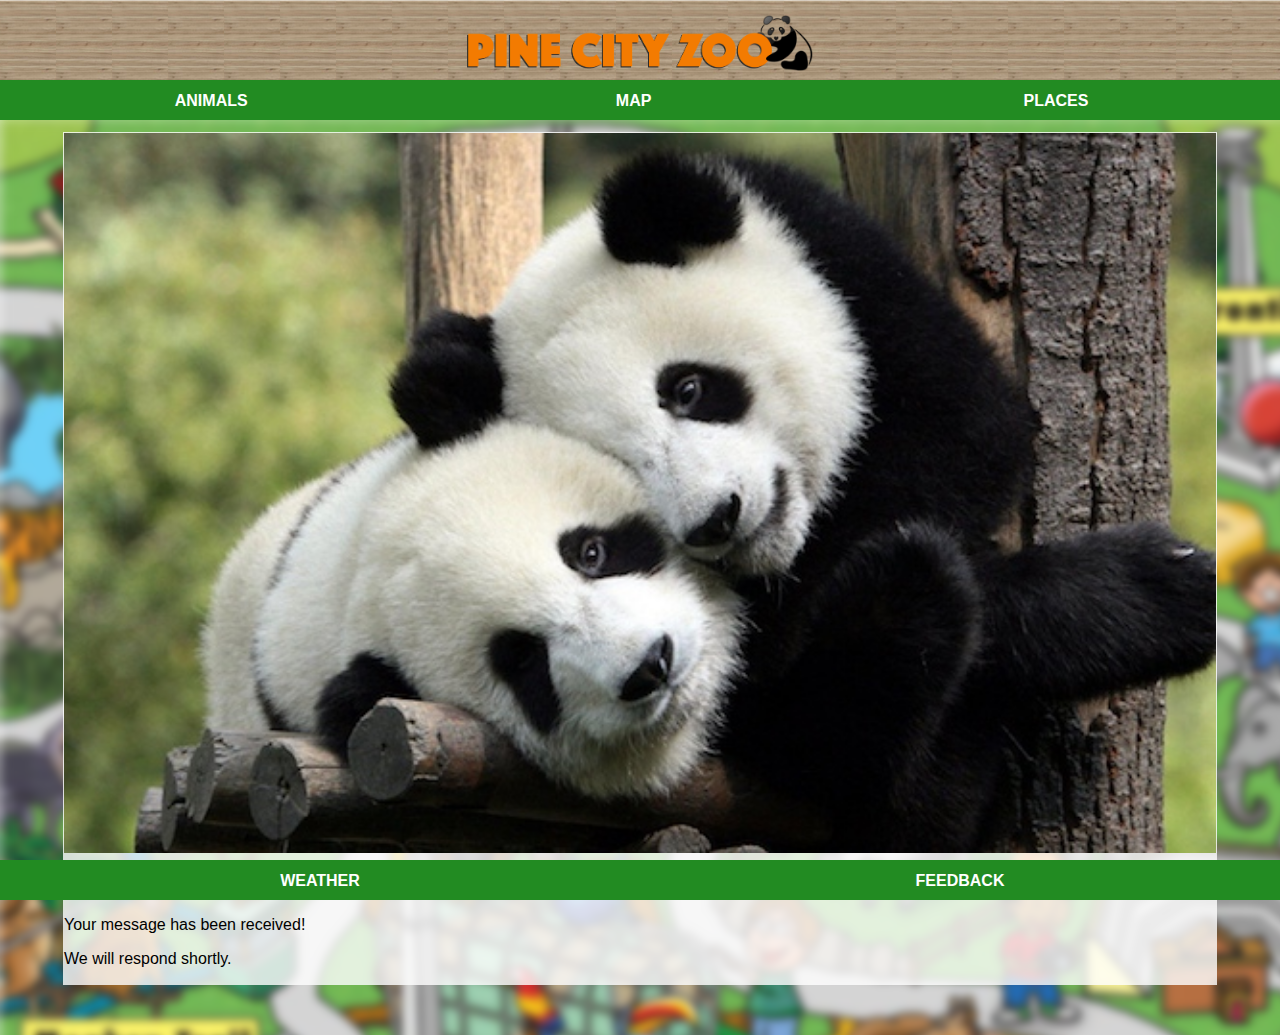
<file: message-received.html>
<!DOCTYPE html>
<html>
      <head>
            <link rel="stylesheet" href="style.css">
      </head>
      <body>
            <div id="header">
                  <img src="images/logo.png"/>
            </div>
            <div id="tabs-top">
                  <a href="animals.html">ANIMALS</a>
                  <a href="index.html">MAP</a>
                  <a href="place.html">PLACES</a>
            </div>
            <div id="main">
                  <div id="content">
                       <div id="info-box-full">
                            <img src="images/panda.jpg"/>
                            <h3>THANK YOU</h3>
                           <p>Your message has been received!</p>
                           <p>We will respond shortly.</p>
                           
                     </div>
                 </div>
            </div>
     <div id="tabs-bottom">
                   <a href="weather.html">WEATHER</a>
                   <a href="feedback.html">FEEDBACK</a>
            </div>
      </body>
</html>
</file>
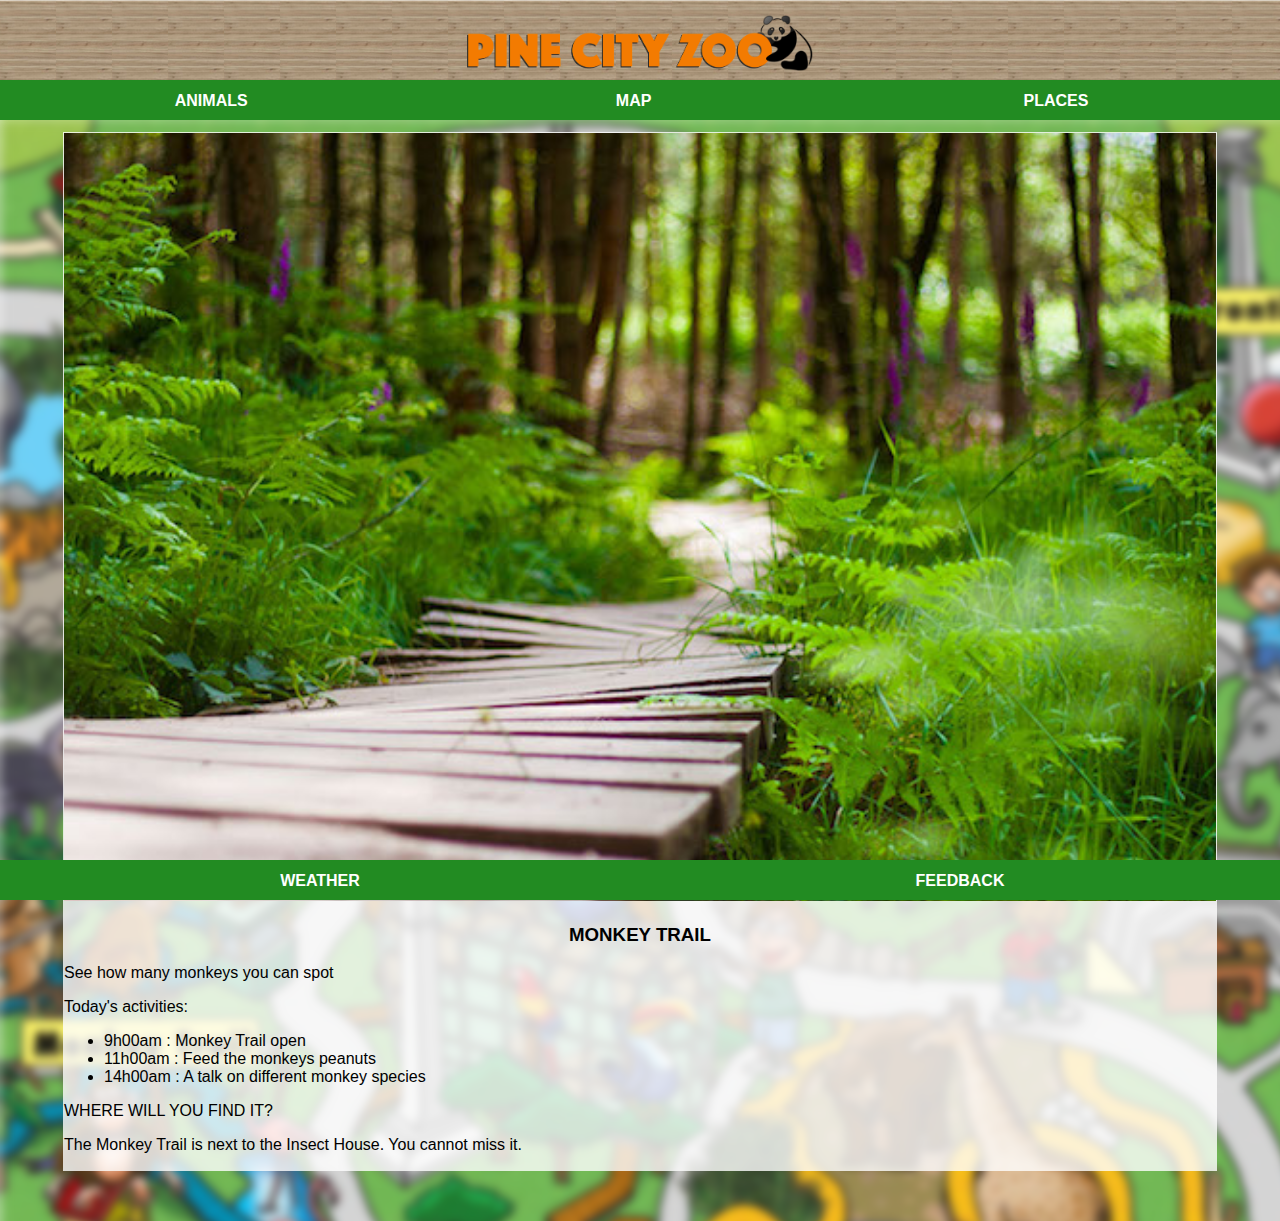
<file: monkey-trail.html>
<!DOCTYPE html>
<html>
      <head>
            <link rel="stylesheet" href="style.css">
      </head>
      <body>
            <div id="header">
                  <img src="images/logo.png"/>
            </div>
            <div id="tabs-top">
                  <a href="animals.html">ANIMALS</a>
                  <a href="index.html">MAP</a>
                  <a href="place.html">PLACES</a>
            </div>
            <div id="main">
                  <div id="content">
                       <div id="info-box-full">
                            <img src="images/monkey-trail.jpg"/>
                            <h3>MONKEY TRAIL</h3>
                   <p>See how many monkeys you can spot</p>
                      <p>Today's activities:</p>
                      <ul>
                          <li>9h00am   : Monkey Trail open</li>
                          <li>11h00am  : Feed the monkeys peanuts</li>
                          <li>14h00am  : A talk on different monkey species</li>
                      </ul>
                           
                      <p>WHERE WILL YOU FIND IT?</p>
                      <p>The Monkey Trail is next to the Insect House.
                          You cannot miss it.</p>
     </div>
          </div>
            </div>
     <div id="tabs-bottom">
                   <a href="weather.html">WEATHER</a>
                   <a href="feedback.html">FEEDBACK</a>
            </div>
      </body>
</html>
</file>
<file: style.css>
BODY{
    padding: O;
    margin: 0;
    font-family: Helvetica;
}

/*================== TOP-TABS ===========*/
#header{
    position: fixed;
    top: 0px;
    left: 0px;
    z-index: 500;
    width: 100%;
    height: 80px;
    background-image: url('images/wood-bg.png');
    background-repeat: repeat-x;
}

#header img{
    display: block;
    margin: auto;
    height: 70%;
    padding-top: 15px;
}

/*================= TOP-TABS ===========*/

#tabs-top{
   position: fixed;
   top: 80px;
   left: 0;
    z-index: 500;
    width: 100%;
    height: 40px;
    background-color: forestgreen;
}

#tabs-top a{
    float: left;
    display: block;
    width: 33%;
    height: 35px;
    font-weight: 700;
    color: white;
    text-align: center;
    text-decoration: none;
    padding-top: 12px;
}

/*================= MAIN-HOME ===========*/

#main-home{
    margin-top: 120px;  
}

/*=============== BOTTOM TABS ===========*/

#tabs-bottom{
   position: fixed;
   bottom: 0;
   left: 0;
   z-index: 500;
   width: 100%;
   height: 40px;
   background-color: forestgreen
}

#tabs-bottom a{
   float: left;
   display: block;
   width: 50%;
   height: 35px;
   font-weight:700;
   color: white;
   text-align: center;
   text-decoration: none;
   padding-top: 12px;
}

/*===================== MAIN ===========*/

#main{
    margin-top: 119px;
    background: url('images/map-blur.png');
    background-repeat: repeat-y;
}

#content{
    padding-top: 1px;
    padding-bottom: 50px;
}

/*================== INFO-BOX ===========*/

a.info-box{
    text-decoration: none;
    background: rgba(255, 255, 255, .8);
    width: 90%;
    height: 90px;
    display: block;
    margin: auto;
    margin-top: 12px;
    padding: 1px;
}

.info-box img{
    height: 70px;
    margin: 10px;
    float: left; 
}

.info-box h3{
    padding : 0;
    margin-bottom :0;
    width : 90%;
    color : #572800;
}

.info-box p{
    margin: 0;
    padding: 0;
    width: 90%;
    color: #131313;
}

.info-box img.right{
    float: right;
    margin-top: 25px;
    height: 40px;  
}

/*================= INFO-BOX FULL ===========*/

#info-box-full{
    background: rgba(255, 255, 255, .8);
    width: 90%;
    display: block;
    margin: auto;
    margin-top: 12px;
    padding: 1px;
}

#info-box-full img{
    width: 100%;
}

#info-box-full h3{
    text-align: center;
}

/*============ WEATHER ===========*/

img.info-box-weather-icon{
     height : 30px;
     width  : 30px !important;
     margin : 10px;
     float  :left; 
}

h1.info-box-weather-icon{
     font-size  : 65px;
     font-weight: 200;
     padding    : 0;
     margin     : 0;
}

table{
    width: 100%;
}

td{
    border-top: 1px solid #131313;
}

/*============ FORM  ===========*/

input{
      width: 100%;
      height: 25px;
      margin : 12px 0;
      border : 1px solid #929292;
}

textarea{
      width: 100%;
      height :65px;
      margin : 12px 0;
      border : 1px solid #929292;
}

.button{
      display : block;
      width: 100%;
      background-color: forestgreen;
      text-decoration : none;
      text-align  : center;
      color       : white;
      font-size   : 16px;
      font-weight : 600;
      margin : 12px 0;
      padding : 8px 0;
}
</file>
